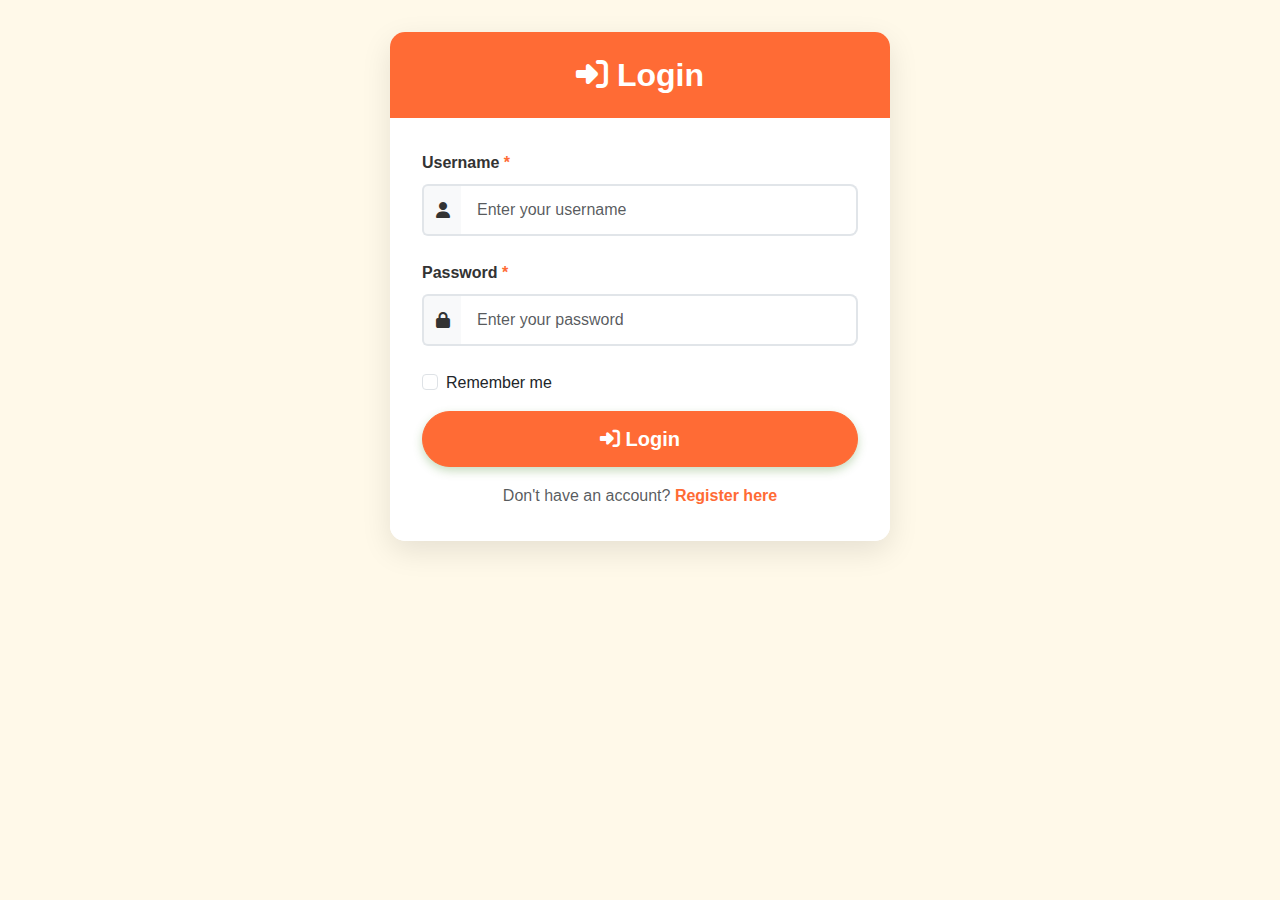
<file: login.html>
<!DOCTYPE html>
<html lang="en">
<head>
    <meta charset="UTF-8">
    <meta name="viewport" content="width=device-width, initial-scale=1.0">
    <title>Login Form</title>
    <link href="https://cdn.jsdelivr.net/npm/bootstrap@5.3.0-alpha1/dist/css/bootstrap.min.css" rel="stylesheet">
    <link rel="stylesheet" href="https://cdnjs.cloudflare.com/ajax/libs/font-awesome/6.4.0/css/all.min.css">
    <style>
        :root {
            --primary-color: #ff6b35;
            --secondary-color: #4a8a2c;
            --accent-color: #ffca3a;
            --dark-accent: #8c1c13;
            --text-color: #333333;
            --light-bg: #fff9e9;
        }

        body {
            font-family: 'Segoe UI', Tahoma, Geneva, Verdana, sans-serif;
            color: var(--text-color);
            background-color: var(--light-bg);
            line-height: 1.6;
            padding: 2rem 0;
        }

        .container {
            max-width: 1200px;
        }

        .card {
            border: none;
            border-radius: 15px;
            box-shadow: 0 10px 30px rgba(0, 0, 0, 0.1);
            margin-bottom: 2rem;
            overflow: hidden;
        }

        .card-header {
            background-color: var(--primary-color) !important;
            color: white;
            padding: 1.5rem;
            border-bottom: none;
        }

        .card-header h2 {
            margin: 0;
            font-weight: 700;
        }

        .card-body {
            padding: 2rem;
            background-color: white;
        }

        .form-label {
            font-weight: 600;
            color: var(--text-color);
            margin-bottom: 0.5rem;
        }

        .form-control {
            border: 2px solid #e1e5e9;
            border-radius: 8px;
            padding: 0.75rem 1rem;
            font-size: 1rem;
            transition: all 0.3s ease;
        }

        .form-control:focus {
            border-color: var(--primary-color);
            box-shadow: 0 0 0 0.25rem rgba(74, 138, 44, 0.25);
            outline: none;
        }

        .input-group-text {
            background-color: #f8f9fa;
            border: 2px solid #e1e5e9;
            border-right: none;
            color: var(--text-color);
        }

        .input-group .form-control {
            border-left: none;
        }

        .input-group .form-control:focus {
            border-left: none;
        }

        .btn-success {
            background-color: var(--primary-color);
            border-color: var(--primary-color);
            border-radius: 30px;
            padding: 12px 30px;
            font-weight: 600;
            box-shadow: 0 4px 10px rgba(74, 138, 44, 0.3);
            transition: all 0.3s ease;
        }

        .btn-success:hover {
            background-color: #e55a2a;
            border-color: #e55a2a;
            transform: translateY(-3px);
            box-shadow: 0 6px 15px rgba(74, 138, 44, 0.4);
        }

        .form-check-input:checked {
            background-color: var(--primary-color);
            border-color: var(--primary-color);
        }

        .form-check-input:focus {
            border-color: var(--primary-color);
            box-shadow: 0 0 0 0.25rem rgba(74, 138, 44, 0.25);
        }

        a {
            color: var(--primary-color);
            text-decoration: none;
            font-weight: 600;
            transition: all 0.3s ease;
        }

        a:hover {
            color: var(--dark-accent);
            text-decoration: underline;
        }

        .required {
            color: var(--primary-color);
        }

        .login-card {
            max-width: 500px;
            margin: 0 auto;
        }
    </style>
</head>
<body>
    <div class="container">
        <div class="row justify-content-center">
            <div class="col-lg-6 col-md-8">
                <div class="card login-card">
                    <div class="card-header text-center">
                        <h2><i class="fas fa-sign-in-alt"></i> Login</h2>
                    </div>
                    <div class="card-body">
                        <form id="loginForm" action="welcome.html" method="POST">
                            <input type="hidden" name="form_type" value="login">
                            
                            <div class="mb-4">
                                <label for="loginUsername" class="form-label">Username <span class="required">*</span></label>
                                <div class="input-group">
                                    <span class="input-group-text"><i class="fas fa-user"></i></span>
                                    <input type="text" class="form-control" id="loginUsername" name="username" placeholder="Enter your username" required>
                                </div>
                            </div>

                            <div class="mb-4">
                                <label for="loginPassword" class="form-label">Password <span class="required">*</span></label>
                                <div class="input-group">
                                    <span class="input-group-text"><i class="fas fa-lock"></i></span>
                                    <input type="password" class="form-control" id="loginPassword" name="password" placeholder="Enter your password" required>
                                </div>
                            </div>

                            <div class="mb-3 form-check">
                                <input type="checkbox" class="form-check-input" id="rememberMe" name="remember_me">
                                <label class="form-check-label" for="rememberMe">
                                    Remember me
                                </label>
                            </div>

                            <div class="text-center">
                                <button type="submit" class="btn btn-success btn-lg w-100 mb-3">
                                    <i class="fas fa-sign-in-alt"></i> Login
                                </button>
                                
                                <div class="text-muted">
                                    Don't have an account? 
                                    <a href="register.html">Register here</a>
                                </div>
                            </div>
                        </form>
                    </div>
                </div>
            </div>
        </div>
    </div>

    <script src="https://cdn.jsdelivr.net/npm/bootstrap@5.3.0-alpha1/dist/js/bootstrap.bundle.min.js"></script>
</body>
</html>
</file>
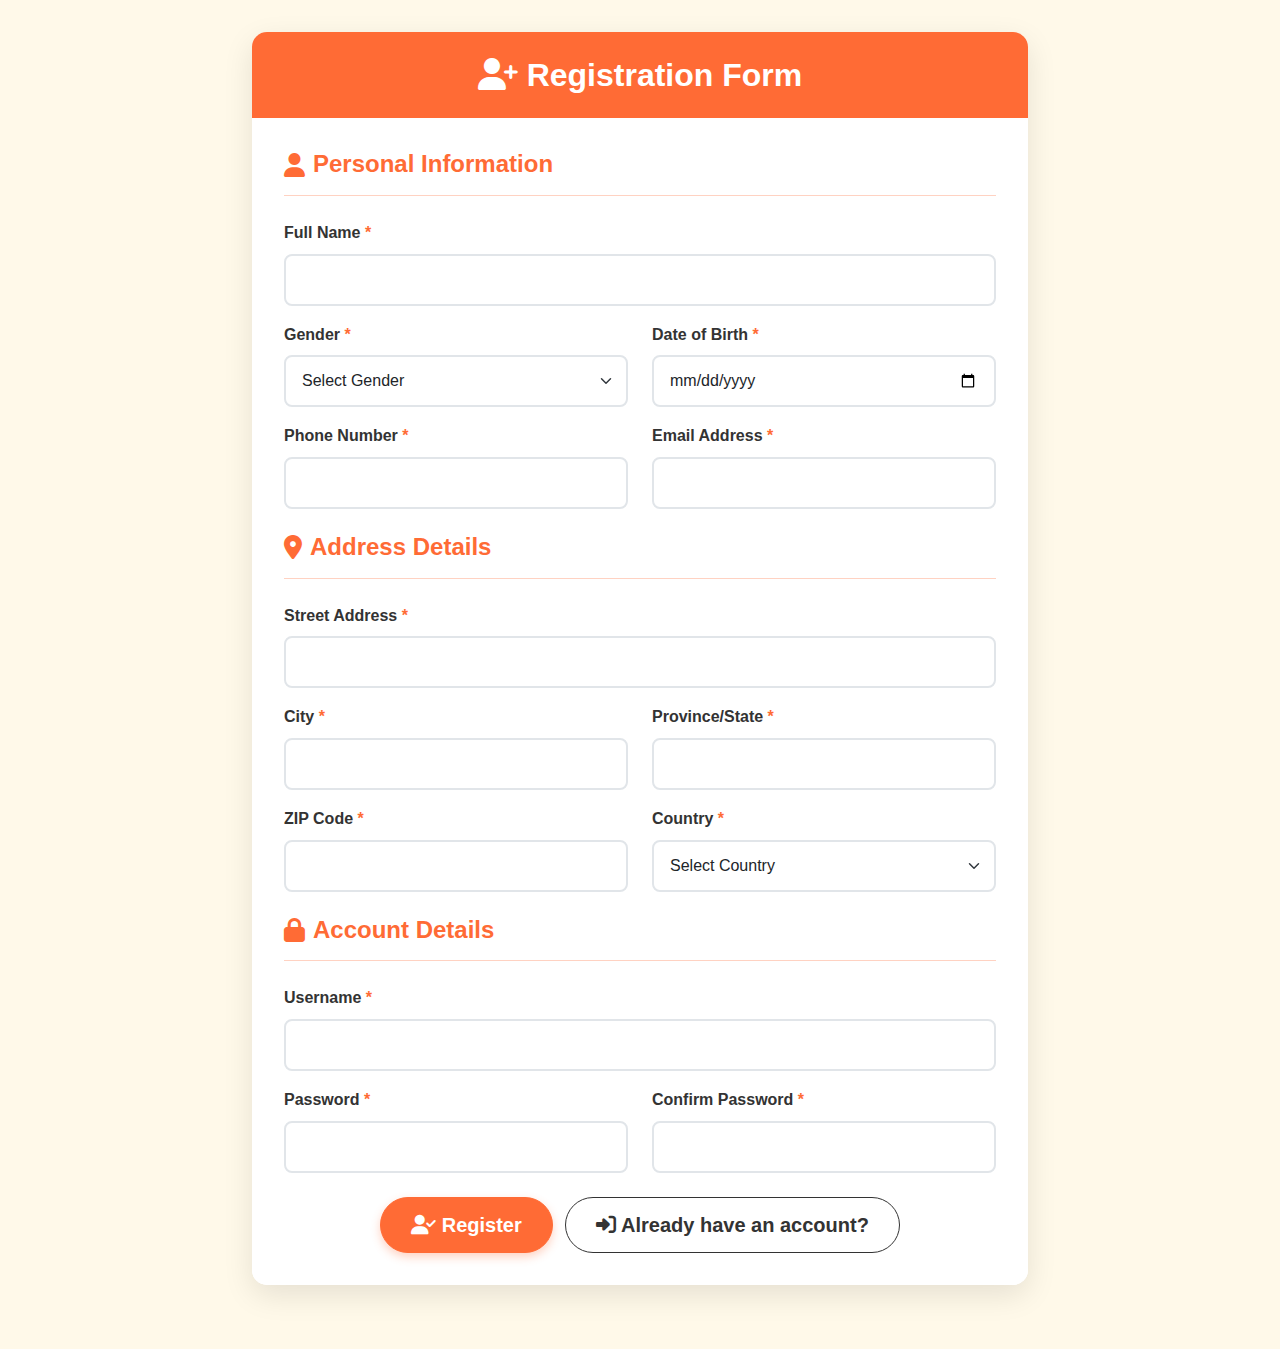
<file: register.html>
<!DOCTYPE html>
<html lang="en">
<head>
    <meta charset="UTF-8">
    <meta name="viewport" content="width=device-width, initial-scale=1.0">
    <title>Registration Form</title>
    <link href="https://cdn.jsdelivr.net/npm/bootstrap@5.3.0-alpha1/dist/css/bootstrap.min.css" rel="stylesheet">
    <link rel="stylesheet" href="https://cdnjs.cloudflare.com/ajax/libs/font-awesome/6.4.0/css/all.min.css">
    <style>
        :root {
            --primary-color: #ff6b35;
            --secondary-color: #4a8a2c;
            --accent-color: #ffca3a;
            --dark-accent: #8c1c13;
            --text-color: #333333;
            --light-bg: #fff9e9;
        }

        body {
            font-family: 'Segoe UI', Tahoma, Geneva, Verdana, sans-serif;
            color: var(--text-color);
            background-color: var(--light-bg);
            line-height: 1.6;
            padding: 2rem 0;
        }

        .container {
            max-width: 1200px;
        }

        .card {
            border: none;
            border-radius: 15px;
            box-shadow: 0 10px 30px rgba(0, 0, 0, 0.1);
            margin-bottom: 2rem;
            overflow: hidden;
        }

        .card-header {
            background-color: var(--primary-color) !important;
            color: white;
            padding: 1.5rem;
            border-bottom: none;
        }

        .card-header h2 {
            margin: 0;
            font-weight: 700;
        }

        .card-body {
            padding: 2rem;
            background-color: white;
        }

        .section-header h4 {
            color: var(--primary-color);
            font-weight: 700;
            margin-bottom: 1rem;
            display: flex;
            align-items: center;
            gap: 0.5rem;
        }

        .section-header hr {
            border-color: var(--primary-color);
            opacity: 0.3;
            margin-bottom: 1.5rem;
        }

        .form-label {
            font-weight: 600;
            color: var(--text-color);
            margin-bottom: 0.5rem;
        }

        .form-control, .form-select {
            border: 2px solid #e1e5e9;
            border-radius: 8px;
            padding: 0.75rem 1rem;
            font-size: 1rem;
            transition: all 0.3s ease;
        }

        .form-control:focus, .form-select:focus {
            border-color: var(--primary-color);
            box-shadow: 0 0 0 0.25rem rgba(255, 107, 53, 0.25);
            outline: none;
        }

        .btn-primary {
            background-color: var(--primary-color);
            border-color: var(--primary-color);
            border-radius: 30px;
            padding: 12px 30px;
            font-weight: 600;
            box-shadow: 0 4px 10px rgba(255, 107, 53, 0.3);
            transition: all 0.3s ease;
        }

        .btn-primary:hover {
            background-color: #e55a2a;
            border-color: #e55a2a;
            transform: translateY(-3px);
            box-shadow: 0 6px 15px rgba(255, 107, 53, 0.4);
        }

        .btn-outline-secondary {
            color: var(--text-color);
            border-color: var(--text-color);
            border-radius: 30px;
            padding: 12px 30px;
            font-weight: 600;
            transition: all 0.3s ease;
        }

        .btn-outline-secondary:hover {
            background-color: var(--text-color);
            border-color: var(--text-color);
            color: white;
            transform: translateY(-3px);
        }

        .invalid-feedback {
            display: block;
            color: #dc3545;
            font-size: 0.875rem;
            margin-top: 0.25rem;
        }

        .required {
            color: var(--primary-color);
        }
    </style>
</head>
<body>
    <div class="container">
        <div class="row justify-content-center">
            <div class="col-lg-8 col-md-10">
                <div class="card">
                    <div class="card-header text-center">
                        <h2><i class="fas fa-user-plus"></i> Registration Form</h2>
                    </div>
                    <div class="card-body">
                        <form id="registrationForm" action="welcome.php" method="POST">
                            <!-- Personal Information Section -->
                            <div class="section-header">
                                <h4><i class="fas fa-user"></i> Personal Information</h4>
                                <hr>
                            </div>
                            
                            <div class="row mb-3">
                                <div class="col-md-12">
                                    <label for="fullName" class="form-label">Full Name <span class="required">*</span></label>
                                    <input type="text" class="form-control" id="fullName" name="full_name" required>
                                </div>
                            </div>

                            <div class="row mb-3">
                                <div class="col-md-6">
                                    <label for="gender" class="form-label">Gender <span class="required">*</span></label>
                                    <select class="form-select" id="gender" name="gender" required>
                                        <option value="">Select Gender</option>
                                        <option value="Male">Male</option>
                                        <option value="Female">Female</option>
                                        <option value="Other">Other</option>
                                        <option value="Prefer not to say">Prefer not to say</option>
                                    </select>
                                </div>
                                <div class="col-md-6">
                                    <label for="dateOfBirth" class="form-label">Date of Birth <span class="required">*</span></label>
                                    <input type="date" class="form-control" id="dateOfBirth" name="date_of_birth" required>
                                </div>
                            </div>

                            <div class="row mb-3">
                                <div class="col-md-6">
                                    <label for="phoneNumber" class="form-label">Phone Number <span class="required">*</span></label>
                                    <input type="tel" class="form-control" id="phoneNumber" name="phone_number" required>
                                </div>
                                <div class="col-md-6">
                                    <label for="email" class="form-label">Email Address <span class="required">*</span></label>
                                    <input type="email" class="form-control" id="email" name="email" required>
                                </div>
                            </div>

                            <!-- Address Details Section -->
                            <div class="section-header mt-4">
                                <h4><i class="fas fa-map-marker-alt"></i> Address Details</h4>
                                <hr>
                            </div>

                            <div class="row mb-3">
                                <div class="col-md-12">
                                    <label for="street" class="form-label">Street Address <span class="required">*</span></label>
                                    <input type="text" class="form-control" id="street" name="street" required>
                                </div>
                            </div>

                            <div class="row mb-3">
                                <div class="col-md-6">
                                    <label for="city" class="form-label">City <span class="required">*</span></label>
                                    <input type="text" class="form-control" id="city" name="city" required>
                                </div>
                                <div class="col-md-6">
                                    <label for="province" class="form-label">Province/State <span class="required">*</span></label>
                                    <input type="text" class="form-control" id="province" name="province" required>
                                </div>
                            </div>

                            <div class="row mb-3">
                                <div class="col-md-6">
                                    <label for="zipCode" class="form-label">ZIP Code <span class="required">*</span></label>
                                    <input type="text" class="form-control" id="zipCode" name="zip_code" required>
                                </div>
                                <div class="col-md-6">
                                    <label for="country" class="form-label">Country <span class="required">*</span></label>
                                    <select class="form-select" id="country" name="country" required>
                                        <option value="">Select Country</option>
                                        <option value="United States">United States</option>
                                        <option value="Canada">Canada</option>
                                        <option value="United Kingdom">United Kingdom</option>
                                        <option value="Australia">Australia</option>
                                        <option value="Philippines">Philippines</option>
                                        <option value="Other">Other</option>
                                    </select>
                                </div>
                            </div>

                            <!-- Account Details Section -->
                            <div class="section-header mt-4">
                                <h4><i class="fas fa-lock"></i> Account Details</h4>
                                <hr>
                            </div>

                            <div class="row mb-3">
                                <div class="col-md-12">
                                    <label for="username" class="form-label">Username <span class="required">*</span></label>
                                    <input type="text" class="form-control" id="username" name="username" required>
                                </div>
                            </div>

                            <div class="row mb-3">
                                <div class="col-md-6">
                                    <label for="password" class="form-label">Password <span class="required">*</span></label>
                                    <input type="password" class="form-control" id="password" name="password" required>
                                </div>
                                <div class="col-md-6">
                                    <label for="confirmPassword" class="form-label">Confirm Password <span class="required">*</span></label>
                                    <input type="password" class="form-control" id="confirmPassword" name="confirm_password" required>
                                </div>
                            </div>

                            <div class="text-center mt-4">
                                <button type="submit" class="btn btn-primary btn-lg">
                                    <i class="fas fa-user-check"></i> Register
                                </button>
                                <a href="login.html" class="btn btn-outline-secondary btn-lg ms-2">
                                    <i class="fas fa-sign-in-alt"></i> Already have an account?
                                </a>
                            </div>
                        </form>
                    </div>
                </div>
            </div>
        </div>
    </div>

    <script src="https://cdn.jsdelivr.net/npm/bootstrap@5.3.0-alpha1/dist/js/bootstrap.bundle.min.js"></script>
</body>
</html>
</file>
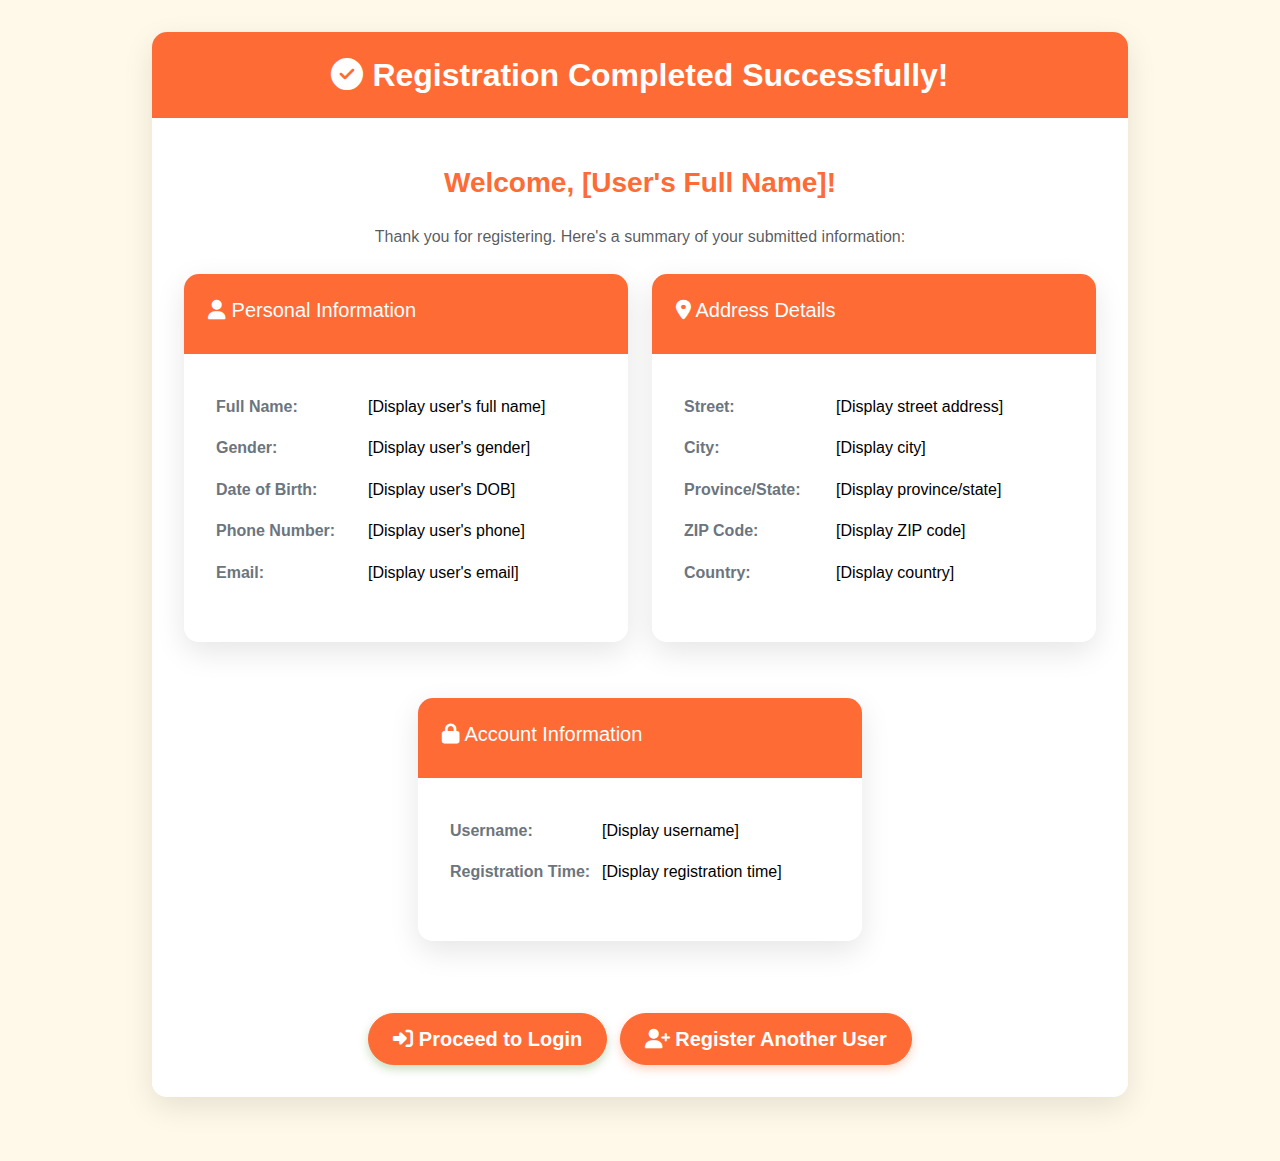
<file: welcome.html>
<!DOCTYPE html>
<html lang="en">
<head>
    <meta charset="UTF-8">
    <meta name="viewport" content="width=device-width, initial-scale=1.0">
    <title>Welcome - Form Processing Result</title>
    <link href="https://cdn.jsdelivr.net/npm/bootstrap@5.3.0-alpha1/dist/css/bootstrap.min.css" rel="stylesheet">
    <link rel="stylesheet" href="https://cdnjs.cloudflare.com/ajax/libs/font-awesome/6.4.0/css/all.min.css">
    <style>
        :root {
            --primary-color: #ff6b35;
            --secondary-color: #4a8a2c;
            --accent-color: #ffca3a;
            --dark-accent: #8c1c13;
            --text-color: #333333;
            --light-bg: #fff9e9;
        }

        body {
            font-family: 'Segoe UI', Tahoma, Geneva, Verdana, sans-serif;
            color: var(--text-color);
            background-color: var(--light-bg);
            line-height: 1.6;
            padding: 2rem 0;
        }

        .container {
            max-width: 1200px;
        }

        .card {
            border: none;
            border-radius: 15px;
            box-shadow: 0 10px 30px rgba(0, 0, 0, 0.1);
            margin-bottom: 2rem;
            overflow: hidden;
        }

        .card-header {
            background-color: var(--primary-color) !important;
            color: white;
            padding: 1.5rem;
            border-bottom: none;
        }

        .card-header h2 {
            margin: 0;
            font-weight: 700;
        }

        .card-body {
            padding: 2rem;
            background-color: white;
        }

        .alert {
            border-radius: 10px;
            border: none;
        }

        .alert-danger {
            background: linear-gradient(135deg, #fed7d7, #feb7b7);
            color: #c53030;
        }

        .alert-success {
            background: linear-gradient(135deg, #c6f6d5, #9ae6b4);
            color: #2f855a;
        }

        .table-borderless td {
            border: none;
            padding: 0.5rem 0;
        }

        .table-borderless td:first-child {
            width: 40%;
            color: #6c757d;
            font-weight: 600;
        }

        .btn-primary {
            background-color: var(--primary-color);
            border-color: var(--primary-color);
            border-radius: 30px;
            padding: 10px 24px;
            font-weight: 600;
            box-shadow: 0 4px 10px rgba(255, 107, 53, 0.3);
            transition: all 0.3s ease;
        }

        .btn-primary:hover {
            background-color: #e55a2a;
            border-color: #e55a2a;
            transform: translateY(-3px);
            box-shadow: 0 6px 15px rgba(255, 107, 53, 0.4);
        }

        .btn-success {
            background-color: var(--primary-color);
            border-color: var(--primary-color);
            border-radius: 30px;
            padding: 10px 24px;
            font-weight: 600;
            box-shadow: 0 4px 10px rgba(74, 138, 44, 0.3);
            transition: all 0.3s ease;
        }

        .btn-success:hover {
            background-color: #3e7525;
            border-color: #3e7525;
            transform: translateY(-3px);
            box-shadow: 0 6px 15px rgba(74, 138, 44, 0.4);
        }

        .welcome-section {
            padding: 1rem 0;
        }

        .welcome-section h3 {
            color: var(--primary-color);
            font-weight: 700;
        }
    </style>
</head>
<body>   
    <div class="container">
        <div class="row justify-content-center">
            <div class="col-lg-10">
                
                <!-- Sample Success Display for Registration -->
                <div class="card">
                    <div class="card-header text-center">
                        <h2><i class="fas fa-check-circle"></i> Registration Completed Successfully!</h2>
                    </div>
                    <div class="card-body">
                        <div class="welcome-section">
                            <h3 class="text-center mb-4">Welcome, [User's Full Name]!</h3>
                            <p class="text-center text-muted mb-4">Thank you for registering. Here's a summary of your submitted information:</p>
                            
                            <!-- Personal Information -->
                            <div class="row mb-4">
                                <div class="col-md-6">
                                    <div class="card">
                                        <div class="card-header">
                                            <h5><i class="fas fa-user"></i> Personal Information</h5>
                                        </div>
                                        <div class="card-body">
                                            <table class="table table-borderless">
                                                <tr>
                                                    <td><strong>Full Name:</strong></td>
                                                    <td>[Display user's full name]</td>
                                                </tr>
                                                <tr>
                                                    <td><strong>Gender:</strong></td>
                                                    <td>[Display user's gender]</td>
                                                </tr>
                                                <tr>
                                                    <td><strong>Date of Birth:</strong></td>
                                                    <td>[Display user's DOB]</td>
                                                </tr>
                                                <tr>
                                                    <td><strong>Phone Number:</strong></td>
                                                    <td>[Display user's phone]</td>
                                                </tr>
                                                <tr>
                                                    <td><strong>Email:</strong></td>
                                                    <td>[Display user's email]</td>
                                                </tr>
                                            </table>
                                        </div>
                                    </div>
                                </div>
                                
                                <!-- Address Information -->
                                <div class="col-md-6">
                                    <div class="card">
                                        <div class="card-header">
                                            <h5><i class="fas fa-map-marker-alt"></i> Address Details</h5>
                                        </div>
                                        <div class="card-body">
                                            <table class="table table-borderless">
                                                <tr>
                                                    <td><strong>Street:</strong></td>
                                                    <td>[Display street address]</td>
                                                </tr>
                                                <tr>
                                                    <td><strong>City:</strong></td>
                                                    <td>[Display city]</td>
                                                </tr>
                                                <tr>
                                                    <td><strong>Province/State:</strong></td>
                                                    <td>[Display province/state]</td>
                                                </tr>
                                                <tr>
                                                    <td><strong>ZIP Code:</strong></td>
                                                    <td>[Display ZIP code]</td>
                                                </tr>
                                                <tr>
                                                    <td><strong>Country:</strong></td>
                                                    <td>[Display country]</td>
                                                </tr>
                                            </table>
                                        </div>
                                    </div>
                                </div>
                            </div>
                            
                            <!-- Account Information -->
                            <div class="row">
                                <div class="col-md-6 offset-md-3">
                                    <div class="card">
                                        <div class="card-header">
                                            <h5><i class="fas fa-lock"></i> Account Information</h5>
                                        </div>
                                        <div class="card-body">
                                            <table class="table table-borderless">
                                                <tr>
                                                    <td><strong>Username:</strong></td>
                                                    <td>[Display username]</td>
                                                </tr>
                                                <tr>
                                                    <td><strong>Registration Time:</strong></td>
                                                    <td>[Display registration time]</td>
                                                </tr>
                                            </table>
                                        </div>
                                    </div>
                                </div>
                            </div>
                        </div>
                        
                        <div class="text-center mt-4">
                            <a href="login.html" class="btn btn-success btn-lg">
                                <i class="fas fa-sign-in-alt"></i> Proceed to Login
                            </a>
                            <a href="register.html" class="btn btn-primary btn-lg ms-2">
                                <i class="fas fa-user-plus"></i> Register Another User
                            </a>
                        </div>
                    </div>
                </div>

                <!-- Sample Login Success Display -->
                <div class="card" style="display: none;">
                    <div class="card-header text-center">
                        <h2><i class="fas fa-check-circle"></i> Login Successful!</h2>
                    </div>
                    <div class="card-body">
                        <div class="welcome-section">
                            <h3 class="text-center mb-4">Welcome back, [Username]!</h3>
                            
                            <div class="row">
                                <div class="col-md-6 offset-md-3">
                                    <div class="card">
                                        <div class="card-header">
                                            <h5><i class="fas fa-info-circle"></i> Login Information</h5>
                                        </div>
                                        <div class="card-body">
                                            <table class="table table-borderless">
                                                <tr>
                                                    <td><strong>Username:</strong></td>
                                                    <td>[Display username]</td>
                                                </tr>
                                                <tr>
                                                    <td><strong>Login Time:</strong></td>
                                                    <td>[Display login time]</td>
                                                </tr>
                                                <tr>
                                                    <td><strong>Remember Me:</strong></td>
                                                    <td>[Yes/No]</td>
                                                </tr>
                                            </table>
                                        </div>
                                    </div>
                                </div>
                            </div>
                        </div>
                        
                        <div class="text-center mt-4">
                            <a href="register.html" class="btn btn-primary btn-lg">
                                <i class="fas fa-user-plus"></i> Register New User
                            </a>
                            <a href="login.html" class="btn btn-success btn-lg ms-2">
                                <i class="fas fa-sign-in-alt"></i> Login Again
                            </a>
                        </div>
                    </div>
                </div>

                <!-- Sample Error Display -->
                <div class="alert alert-danger shadow-sm" style="display: none;">
                    <h4><i class="fas fa-exclamation-triangle"></i> Form Submission Errors</h4>
                    <ul class="mb-0">
                        <li>Full Name is required.</li>
                        <li>Please provide a valid email address.</li>
                        <li>Passwords do not match.</li>
                    </ul>
                    <hr>
                    <a href="register.html" class="btn btn-primary">Back to Registration</a>
                    <a href="login.html" class="btn btn-success ms-2">Go to Login</a>
                </div>
                
            </div>
        </div>
    </div>

    <script src="https://cdn.jsdelivr.net/npm/bootstrap@5.3.0-alpha1/dist/js/bootstrap.bundle.min.js"></script>
</body>
</html>
</file>
